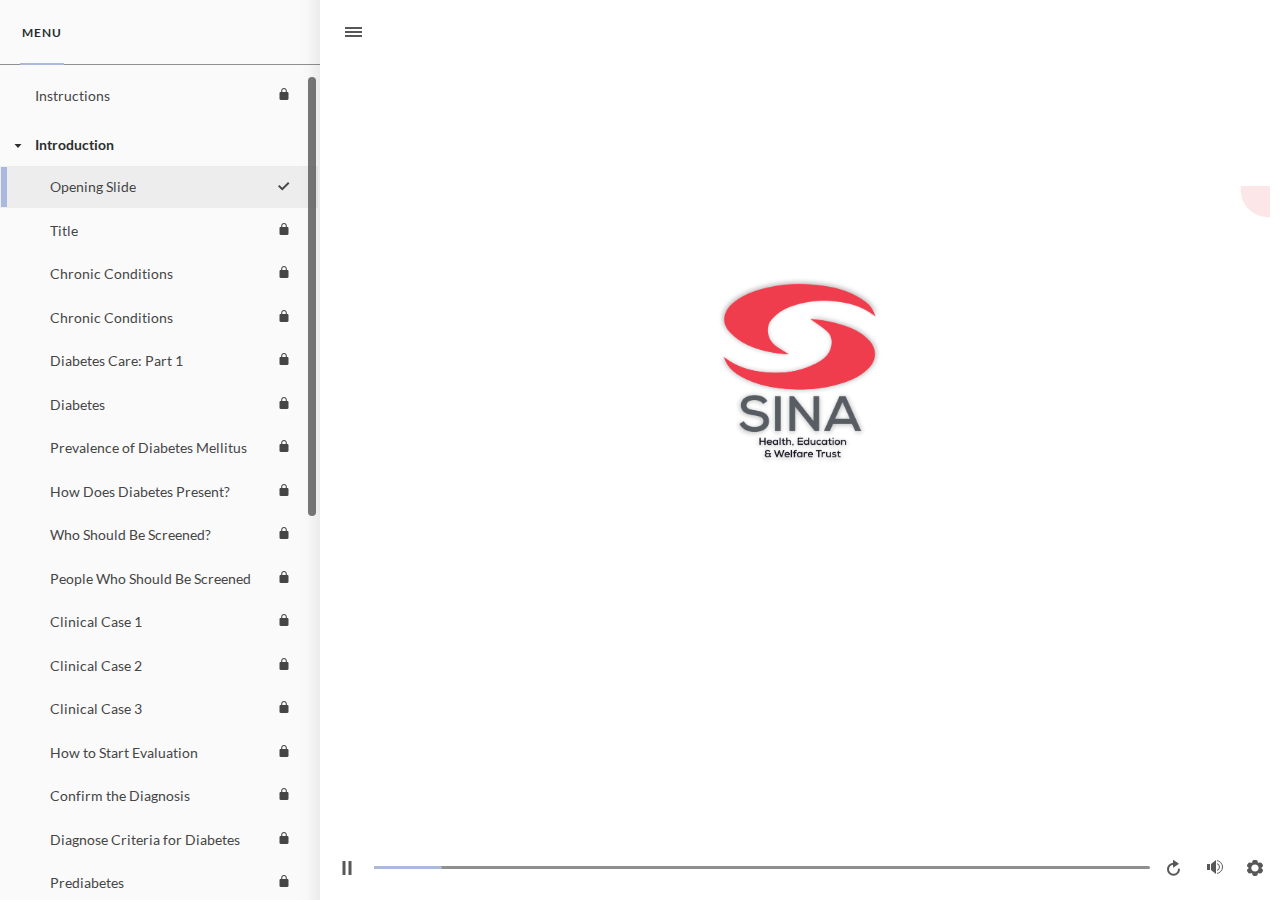
<file: index.html>
﻿<!doctype html>
<html lang="en-US">
<head>
  <meta charset="utf-8">
  <!-- Created using Storyline 360 - http://www.articulate.com  -->
  <!-- version: 3.83.31444.0 -->
  <title>CCDP1-v2</title>
  <meta http-equiv="x-ua-compatible" content="IE=edge"/>
  <meta name="viewport" content="width=device-width,initial-scale=1,user-scalable=no,shrink-to-fit=no,minimal-ui"/>
  <meta name="apple-mobile-web-app-capable" content="yes"/>
  <style>
    html, body { height: 100%; padding: 0; margin: 0 }
    #app { height: 100%; width: 100%; }
  </style>

  <script>
    window.DS = {};
    window.globals = {
      DATA_PATH_BASE: '',
      HAS_FRAME: true,
      HAS_SLIDE: true,

      lmsPresent: false,
      tinCanPresent: false,
      cmi5Present: false,
      aoSupport: false,
      scale: 'noscale',
      captureRc: false,
      browserSize: 'optimal',
      bgColor: '#FFFFFF',
      features: 'BackgroundAudioTriggers,BackgroundAudioVolumeVariable,ConnectionMessages,DropInBase,DropInVectors,LayerPresentAsDialog,MultiLineTextEntry,MultipleQuizTracking,PlayerTooltips,UpdatedThemeEditor',
      themeName: 'unified',
      preloaderColor: '#8C8C8C',
      suppressAnalytics: false,
      productChannel: 'stable',
      publishSource: 'storyline',
      aid: 'auth0|5c3ebf465839c91ac43ea7fc',
      cid: '7d8e38c6-d6c2-4f02-9b64-2616f8fa30b1',
      playerVersion: '3.83.31444.0',
      publishTimestamp: '2024-01-21T00:20:24.6809499Z',
      maxIosVideoElements: 10,
      connectionSettings: { message: 'You%20are%20offline.%20Trying%20to%20reconnect...', useDarkTheme: true, mode: 'disabled' },

      
      parseParams: function(qs) {
        if (window.globals.parsedParams != null) {
          return window.globals.parsedParams;
        }
        qs = (qs || window.location.search.substr(1)).split('+').join(' ');
        var params = {},
            tokens,
            re = /[?&]?([^=]+)=([^&]*)/g;

        while (tokens = re.exec(qs)) {
          params[decodeURIComponent(tokens[1]).trim()] =
            decodeURIComponent(tokens[2]).trim();
        }
        window.globals.parsedParams = params;
        return params;
      }

    };
  </script>
  <script>
    var isIe11 = ('ActiveXObject' in window || window.MSBlobBuilder != null)
      && window.msCrypto != null && !window.ActiveXObject;
    if (isIe11) {
      window.globals.unsupportedBrowser = true;
      document.write(atob('[base64]'));
    }
  </script>
  
  <script>window.THREE = { };</script>
  
</head>
<body style="background: #FFFFFF" class="cs-HTML theme-unified">
  <!-- 360 -->
  <script>!function(){var e,i=/iPhone/i,o=/iPod/i,n=/iPad/i,t=/\biOS-universal(?:.+)Mac\b/i,r=/\bAndroid(?:.+)Mobile\b/i,a=/Android/i,d=/(?:SD4930UR|\bSilk(?:.+)Mobile\b)/i,p=/Silk/i,l=/Windows Phone/i,u=/\bWindows(?:.+)ARM\b/i,b=/BlackBerry/i,s=/BB10/i,c=/Opera Mini/i,f=/\b(CriOS|Chrome)(?:.+)Mobile/i,h=/Mobile(?:.+)Firefox\b/i,v=function(e){return void 0!==e&&"MacIntel"===e.platform&&"number"==typeof e.maxTouchPoints&&e.maxTouchPoints>1&&"undefined"==typeof MSStream};e=function(e){var m={userAgent:"",platform:"",maxTouchPoints:0};e||"undefined"==typeof navigator?"string"==typeof e?m.userAgent=e:e&&e.userAgent&&(m={userAgent:e.userAgent,platform:e.platform,maxTouchPoints:e.maxTouchPoints||0}):m={userAgent:navigator.userAgent,platform:navigator.platform,maxTouchPoints:navigator.maxTouchPoints||0};var g=m.userAgent,y=g.split("[FBAN");void 0!==y[1]&&(g=y[0]),void 0!==(y=g.split("Twitter"))[1]&&(g=y[0]);var A=function(e){return function(i){return i.test(e)}}(g),w={apple:{phone:A(i)&&!A(l),ipod:A(o),tablet:!A(i)&&(A(n)||v(m))&&!A(l),universal:A(t),device:(A(i)||A(o)||A(n)||A(t)||v(m))&&!A(l)},amazon:{phone:A(d),tablet:!A(d)&&A(p),device:A(d)||A(p)},android:{phone:!A(l)&&A(d)||!A(l)&&A(r),tablet:!A(l)&&!A(d)&&!A(r)&&(A(p)||A(a)),device:!A(l)&&(A(d)||A(p)||A(r)||A(a))||A(/\bokhttp\b/i)},windows:{phone:A(l),tablet:A(u),device:A(l)||A(u)},other:{blackberry:A(b),blackberry10:A(s),opera:A(c),firefox:A(h),chrome:A(f),device:A(b)||A(s)||A(c)||A(h)||A(f)},any:!1,phone:!1,tablet:!1};return w.any=w.apple.device||w.android.device||w.windows.device||w.other.device,w.phone=w.apple.phone||w.android.phone||w.windows.phone,w.tablet=w.apple.tablet||w.android.tablet||w.windows.tablet,w}(),"object"==typeof exports&&"undefined"!=typeof module?module.exports=e:"function"==typeof define&&define.amd?define((function(){return e})):this.isMobile=e}();
    window.isMobile.apple.tablet = window.isMobile.apple.tablet ||
      (navigator.platform === 'MacIntel' && navigator.maxTouchPoints > 1);
    window.isMobile.apple.device = window.isMobile.apple.device || window.isMobile.apple.tablet;
    window.isMobile.tablet = window.isMobile.tablet || window.isMobile.apple.tablet;
    window.isMobile.any = window.isMobile.any || window.isMobile.apple.tablet;
  </script>

  <div id="focus-sink" tabindex="-1"></div>

  <div id="preso"></div>
  <script>
    (function() {

      var classTypes = [ 'desktop', 'mobile', 'phone', 'tablet' ];

      var addDeviceClasses = function(prefix, testObj) {
        var curr, i;
        for (i = 0; i < classTypes.length; i++) {
          curr = classTypes[i];
          if (testObj[curr]) {
            document.body.classList.add(prefix + curr);
          }
        }
      };

      var params = window.globals.parseParams(),
          isDevicePreview = params.devicepreview === '1',
          isPhoneOverride = params.deviceType === 'phone' || (isDevicePreview && params.phone == '1'),
          isTabletOverride = (params.deviceType === 'tablet' || isDevicePreview) && !isPhoneOverride,
          isMobileOverride = isPhoneOverride || isTabletOverride;

      var deviceView = {
        desktop: !window.isMobile.any && !isMobileOverride,
        mobile: window.isMobile.any || isMobileOverride,
        phone: isPhoneOverride || (window.isMobile.phone && !isTabletOverride),
        tablet: isTabletOverride || window.isMobile.tablet
      };

      window.globals.deviceView = deviceView;
      window.isMobile.desktop = !window.isMobile.any;
      window.isMobile.mobile = window.isMobile.any;

      addDeviceClasses('view-', deviceView);

    })();
  </script>
  
  <script src='story_content/user.js' type=text/javascript></script>
  <div class="slide-loader"></div>

  <script>
    var doc = document, loader = doc.body.querySelector('.slide-loader'); [ 1, 2, 3 ].forEach(function(n) { var d = doc.createElement('div'); d.style.backgroundColor = window.globals.preloaderColor; d.classList.add('mobile-loader-dot'); d.classList.add('dot' + n); loader.appendChild(d); });
  </script>

  <div class="mobile-load-title-overlay" style="display: none">
    <div class="mobile-load-title">CCDP1-v2</div>
  </div>

  <div class="mobile-chrome-warning"></div>

  
<style>
  .warn-connection-dialog {
    display: none;
    background: transparent;
    pointer-events: all;
    position: fixed;
    left: 0;
    top: 0;
    width: 100%;
    height: 100%;
    z-index: 999;
  }

  .warn-connection-content {
    pointer-events: all;
    border-radius: 4px;
    background: white;
    border: 1px solid #E7E7E7;
    color: #333333;
    box-shadow: 0 2px 4px rgba(0, 0, 0, 0.25);
    transition: all 150ms ease-out;
    position: absolute;
    white-space: nowrap;
  }

  .view-phone.is-landscape .warn-connection-content {
    left: 23px;
    bottom: 23px;
  }

  .view-tablet.is-landscape .warn-connection-content {
    left: 50%;
    top: 20px;
    transform: translateX(-50%);
  }

  .view-mobile.is-portrait .warn-connection-content {
    transform: translate(-50%, calc(-100% - 15px));
  }

  .warn-connection-content p {
    display: inline-block;
    margin: 0 8px 0 0;
    line-height: 33px;
    font-size: 11px;
  }

  .warn-connection-content svg {
    position: relative;
    vertical-align: middle;
    margin: 0 2px 2px 8px;
  }

  .view-desktop .warn-connection-content {
    left: 1.5em;
    bottom: 1.5em;
  }

  .view-desktop .warn-connection-content p {
    font-size: 1.1em;
  }

  .is-offline .warn-connection-dialog {
    display: block;
  }

  .is-offline .cs-panel * {
    pointer-events: none !important;
  }

  .is-offline .cs-panel {
    pointer-events: all !important;
  }

  .is-offline #nav-controls * {
    pointer-events: none !important;
  }

  .is-offline #nav-controls {
    pointer-events: all !important;
  }
</style>

<div class="warn-connection-dialog" role="alertdialog" aria-modal="true" tabindex="0" aria-labelledby="warn-connection-message">
  <div class="warn-connection-content">
    <svg width="17" height="15" viewBox="0 0 17 15" xmlns="http://www.w3.org/2000/svg">
      <path fill="#8F0000" stroke="white" d="M16.07,12.98 L15.88,12.23 L9.51,1.21 C8.97,0.26,7.6,0.26,7.06,1.21 L0.69,12.23 C0.15,13.16,0.81,14.36,1.91,14.36 H14.65 C15.47,14.36,16.05,13.7,16.07,12.98 Z"/>
      <path fill="white" stroke="white" d="M8.58,5.5 C8.35,5.28,8.5,5.35,8.21,5.32 C8.09,5.35,7.97,5.49,7.96,5.67 C7.97,5.79,7.98,5.92,7.98,6.04 L7.98,6.04 C7.99,6.17,8,6.31,8.01,6.43 L8.01,6.44 C8.03,6.92,8.06,7.41,8.09,7.9 L8.09,7.9 C8.12,8.39,8.14,8.88,8.17,9.37 C8.17,9.39,8.18,9.42,8.2,9.44 C8.23,9.46,8.25,9.47,8.28,9.47 C8.31,9.47,8.34,9.46,8.35,9.44 C8.37,9.43,8.38,9.4,8.39,9.35 L8.39,9.34 C8.39,9.24,8.4,9.15,8.4,9.05 L8.4,9.05 C8.41,8.96,8.41,8.86,8.42,8.75 C8.43,8.44,8.45,8.12,8.47,7.81 L8.47,7.81 C8.49,7.49,8.51,7.18,8.53,6.87 C8.55,6.46,8.56,6.05,8.59,5.64 L8.6,5.62 C8.6,5.57,8.59,5.53,8.58,5.5 L8.21,5.32 Z"/>
      <circle fill="white" stroke="white" cx="8.3" cy="11.35" r="0.3"/>
    </svg>
    <p id="warn-connection-message">You are offline. Trying to reconnect...</p>
  </div>
</div>

<script>
  (function() {
    window.DS.connection = {
      warningShown: false,
      assets: {},
      loadingAssetGroup: false,
      retryDelay: 500
    };

    var connectionSettings = window.globals.connectionSettings || {};

    // The `window.globals.features` variable must be set in `webpack.dev.config` when testing locally - it is not enough
    // to have it in the data - but it must be set there as well.
    var useConnectionMessages = window.AbortController != null &&
      window.location.protocol != 'file:' &&
      window.globals.features.indexOf('ConnectionMessages') != -1 &&
      connectionSettings.mode === 'normal';

    window.DS.connection.useConnectionMessages = useConnectionMessages;

    var assetCount = 0;
    var checkLoadedId;


    if (useConnectionMessages && connectionSettings != null) {
      var contentEl = document.querySelector('.warn-connection-content');
      var messageEl = contentEl.querySelector('p');

      if (connectionSettings.useDarkTheme) {
        contentEl.style.borderColor = '#BABBBA';
        contentEl.style.backgroundColor = '#282828';
        contentEl.style.color = '#FFFFFF';
      }

      if (connectionSettings.message != null) {
        messageEl.textContent = window.decodeURIComponent(connectionSettings.message);
      }
    }

    function checkAssetsReady() {
      for (var i in DS.connection.assets) {
        if (!DS.connection.assets[i].success) {
          return false;
        }
      }
      return true;
    }

    function stopAssetGroup() {
      if (!useConnectionMessages) { return; }

      assetCount = 0;

      DS.connection.oldAssetGroup = DS.connection.assets;
      DS.connection.assets = {};
      DS.connection.loadingAssetGroup = false;
      clearInterval(checkLoadedId);
    }

    function startAssetGroup() {
      if (!useConnectionMessages) { return; }
      var ticks = 0;
      clearInterval(checkLoadedId);
      checkLoadedId = setInterval(function() {
        var loaded = 0;
        if (assetCount === 0 && loaded === 0) {
          clearInterval(checkLoadedId);
          return;
        }

        for (var i in DS.connection.assets) {
          if (DS.connection.assets[i].success) {
            loaded++;
          }
        }

        if (assetCount === loaded && checkAssetsReady()) {
          for (var i in DS.connection.assets) {
            if (DS.connection.assets[i].action) {
              DS.connection.assets[i].action();
            }
          }
          hideWarning();
          stopAssetGroup();
        }
      }, 100)
    }

    function requiredAsset(url, action, retry, type) {
      if (!useConnectionMessages) { return; }
      if (DS.connection.assets[url]) { return; }

      DS.connection.assets[url] = {
        success: false, action: action, retry: retry, type: type
      };
      assetCount = Object.keys(DS.connection.assets).length;
      if (!DS.connection.loadingAssetGroup) {
        startAssetGroup();
      }
      DS.connection.loadingAssetGroup = true;
    }

    function assetLoaded(url) {
      if (!useConnectionMessages) { return; }
      if (DS.connection.assets[url]) {
        DS.connection.assets[url].success = true;
      }
    }

    function assetFailed(url) {
      if (!useConnectionMessages) { return; }
      if (!DS.connection.assets[url]) {
        if (/\.js$/.test(url) && url.indexOf('transcripts') === -1) {
          setTimeout(function() {
            if (DS.connection.lastSlideLoaded != null) {
              DS.connection.lastSlideLoaded();
            }
          }, DS.connection.retryDelay);
        }
        return;
      }
      if (!DS.connection.warningShown) { showWarning(); }
      if (DS.connection.assets[url].retry) {
        setTimeout(function() {
          if (!DS.connection.assets[url].success) {
            DS.connection.assets[url].retry()
          }
        }, DS.connection.retryDelay);
      }
    }

    function hideWarning() {
      document.body.classList.remove('is-offline');
      DS.connection.warningShown = false;
      enableKeys();
    }
    DS.connection.hideWarning = hideWarning

    function showWarning(btn) {
      document.body.classList.add('is-offline')
      DS.connection.warningShown = true;
      updateWarningPosition();
      disableKeys();
    }

    function updateWarningPosition() {
      if (!DS.connection.warningShown) {
        return;
      }

      var isPortrait = document.body.classList.contains('is-portrait');
      var isMobile = document.body.classList.contains('view-mobile');
      var warningEl = document.querySelector('.warn-connection-content');

      if (isPortrait && isMobile) {
        var slide = document.querySelector('.primary-slide');
        var slideRect = slide != null
          ? slide.getBoundingClientRect()
          : { top: window.innerHeight, left: 0, width: window.innerWidth };

        warningEl.style.top = `${slideRect.top}px`
        warningEl.style.left = `${slideRect.left + slideRect.width / 2}px`
      } else {
        warningEl.style.top = null;
        warningEl.style.left = null;
      }

      window.requestAnimationFrame(updateWarningPosition);
    }

    function onDisableKeyDown(e) {
      e.preventDefault();
      e.stopImmediatePropagation();
    }

    function onDisableKeyUp(e) {
      e.preventDefault();
      e.stopImmediatePropagation();
    }

    var accStyle = document.createElement('style');
    var warnDialogEl = document.querySelector('.warn-connection-dialog');

    function disableKeys() {
      if (DS.views && DS.views.nsStack && DS.views.nsStack.length === 1) {
        DS.views.nsStack[0].tabReachable = false
        DS.views.nsStack[0].updateTabIndex(true, true);
      }

      accStyle.innerHTML = '.acc-shadow-dom { display: none; }';
      document.body.appendChild(accStyle);

      warnDialogEl.parentNode.append(warnDialogEl);
      warnDialogEl.focus();
    }

    function enableKeys() {
      accStyle.remove();
      if (DS.views && DS.views.nsStack && DS.views.nsStack.length === 1 && DS.views.nsStack[0].name === '_frame') {
        DS.views.nsStack[0].tabReachable = true;
        DS.views.nsStack[0].updateTabIndex();
      }
    }

    // these will all be noops if the feature flag isn't set in
    // the data and `window.globals.features`
    DS.connection.requiredAsset = requiredAsset;
    DS.connection.assetLoaded = assetLoaded;
    DS.connection.assetFailed = assetFailed;
    DS.connection.stopAssetGroup = stopAssetGroup;
    DS.connection.startAssetGroup = startAssetGroup;
  })();
</script>


  <script>
    
    if (window.autoSpider && window.vInterfaceObject) {
      document.querySelector('.mobile-load-title-overlay').style.display = 'none';
    }
  </script>

  

  <link rel="stylesheet" href="html5/data/css/output.min.css" data-noprefix/>
</body>
<script src="html5/lib/scripts/bootstrapper.min.js"></script>
</html>
</file>
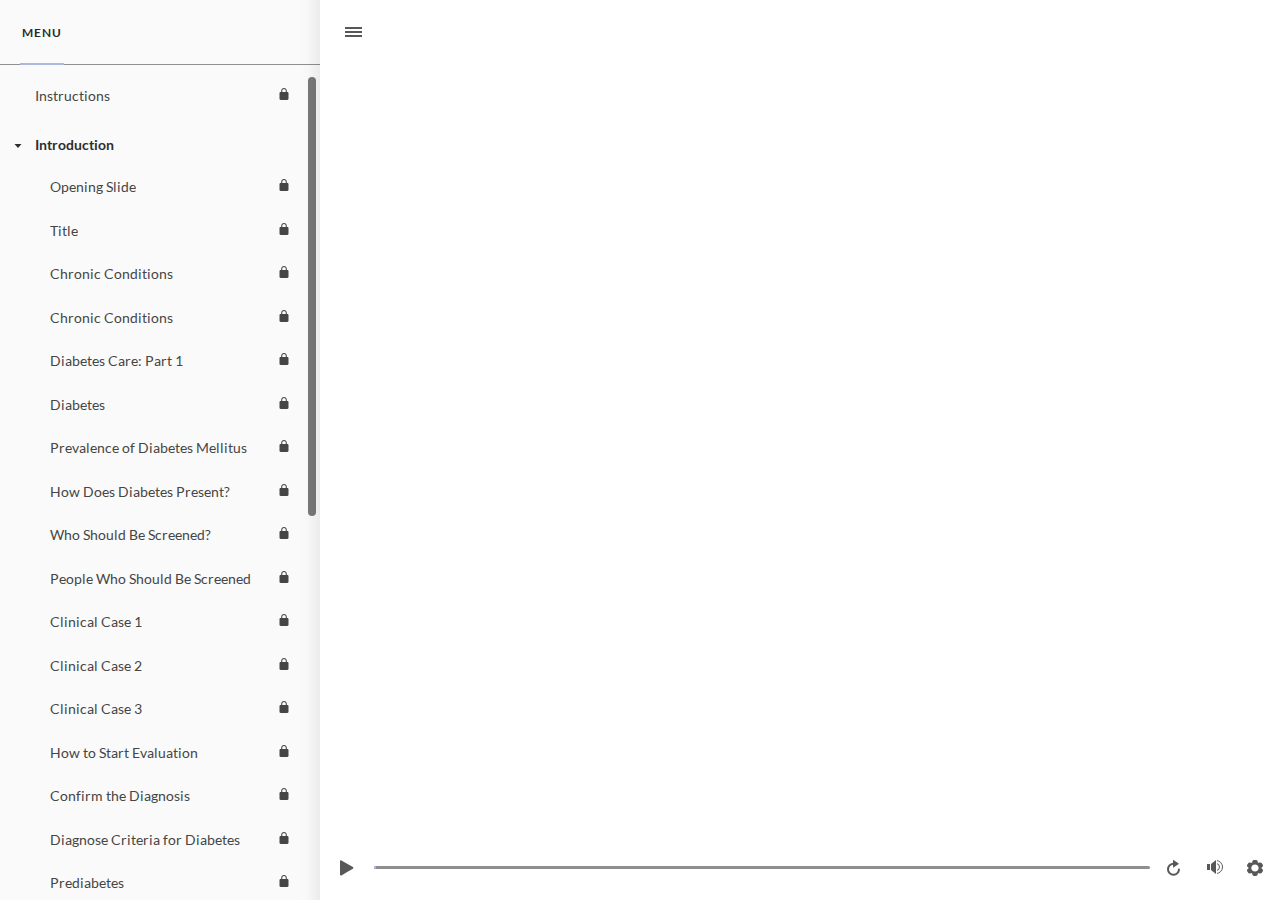
<file: index.html.html>
﻿<!doctype html>
<html lang="en-US">
<head>
  <meta charset="utf-8">
  <!-- Created using Storyline 360 - http://www.articulate.com  -->
  <!-- version: 3.81.31200.0 -->
  <title>CCDP1-v1</title>
  <meta http-equiv="x-ua-compatible" content="IE=edge"/>
  <meta name="viewport" content="width=device-width,initial-scale=1,user-scalable=no,shrink-to-fit=no,minimal-ui"/>
  <meta name="apple-mobile-web-app-capable" content="yes"/>
  <style>
    html, body { height: 100%; padding: 0; margin: 0 }
    #app { height: 100%; width: 100%; }
  </style>

  <script>
    window.DS = {};
    window.globals = {
      DATA_PATH_BASE: '',
      HAS_FRAME: true,
      HAS_SLIDE: true,

      lmsPresent: false,
      tinCanPresent: false,
      cmi5Present: false,
      aoSupport: false,
      scale: 'noscale',
      captureRc: false,
      browserSize: 'optimal',
      bgColor: '#FFFFFF',
      features: 'BackgroundAudioTriggers,ConnectionMessages,DropIn1,DropIn2,DropIn3,DropIn4,DropIn5,LayerPresentAsDialog,MultiLineTextEntry,MultipleQuizTracking,UpdatedThemeEditor',
      themeName: 'unified',
      preloaderColor: '#8C8C8C',
      suppressAnalytics: false,
      productChannel: 'stable',
      publishSource: 'storyline',
      aid: 'auth0|5c3ebf465839c91ac43ea7fc',
      cid: '7d8e38c6-d6c2-4f02-9b64-2616f8fa30b1',
      playerVersion: '3.81.31200.0',
      publishTimestamp: '2023-11-28T22:20:08.1638362Z',
      maxIosVideoElements: 10,
      connectionSettings: { message: 'You%20are%20offline.%20Trying%20to%20reconnect...', useDarkTheme: true, mode: 'disabled' },

      
      parseParams: function(qs) {
        if (window.globals.parsedParams != null) {
          return window.globals.parsedParams;
        }
        qs = (qs || window.location.search.substr(1)).split('+').join(' ');
        var params = {},
            tokens,
            re = /[?&]?([^=]+)=([^&]*)/g;

        while (tokens = re.exec(qs)) {
          params[decodeURIComponent(tokens[1]).trim()] =
            decodeURIComponent(tokens[2]).trim();
        }
        window.globals.parsedParams = params;
        return params;
      }

    };
  </script>
  <script>
    var isIe11 = ('ActiveXObject' in window || window.MSBlobBuilder != null)
      && window.msCrypto != null && !window.ActiveXObject;
    if (isIe11) {
      window.globals.unsupportedBrowser = true;
      document.write(atob('[base64]'));
    }
  </script>
  
  <script>window.THREE = { };</script>
  
</head>
<body style="background: #FFFFFF" class="cs-HTML theme-unified">
  <!-- 360 -->
  <script>!function(){var e,i=/iPhone/i,o=/iPod/i,n=/iPad/i,t=/\biOS-universal(?:.+)Mac\b/i,r=/\bAndroid(?:.+)Mobile\b/i,a=/Android/i,d=/(?:SD4930UR|\bSilk(?:.+)Mobile\b)/i,p=/Silk/i,l=/Windows Phone/i,u=/\bWindows(?:.+)ARM\b/i,b=/BlackBerry/i,s=/BB10/i,c=/Opera Mini/i,f=/\b(CriOS|Chrome)(?:.+)Mobile/i,h=/Mobile(?:.+)Firefox\b/i,v=function(e){return void 0!==e&&"MacIntel"===e.platform&&"number"==typeof e.maxTouchPoints&&e.maxTouchPoints>1&&"undefined"==typeof MSStream};e=function(e){var m={userAgent:"",platform:"",maxTouchPoints:0};e||"undefined"==typeof navigator?"string"==typeof e?m.userAgent=e:e&&e.userAgent&&(m={userAgent:e.userAgent,platform:e.platform,maxTouchPoints:e.maxTouchPoints||0}):m={userAgent:navigator.userAgent,platform:navigator.platform,maxTouchPoints:navigator.maxTouchPoints||0};var g=m.userAgent,y=g.split("[FBAN");void 0!==y[1]&&(g=y[0]),void 0!==(y=g.split("Twitter"))[1]&&(g=y[0]);var A=function(e){return function(i){return i.test(e)}}(g),w={apple:{phone:A(i)&&!A(l),ipod:A(o),tablet:!A(i)&&(A(n)||v(m))&&!A(l),universal:A(t),device:(A(i)||A(o)||A(n)||A(t)||v(m))&&!A(l)},amazon:{phone:A(d),tablet:!A(d)&&A(p),device:A(d)||A(p)},android:{phone:!A(l)&&A(d)||!A(l)&&A(r),tablet:!A(l)&&!A(d)&&!A(r)&&(A(p)||A(a)),device:!A(l)&&(A(d)||A(p)||A(r)||A(a))||A(/\bokhttp\b/i)},windows:{phone:A(l),tablet:A(u),device:A(l)||A(u)},other:{blackberry:A(b),blackberry10:A(s),opera:A(c),firefox:A(h),chrome:A(f),device:A(b)||A(s)||A(c)||A(h)||A(f)},any:!1,phone:!1,tablet:!1};return w.any=w.apple.device||w.android.device||w.windows.device||w.other.device,w.phone=w.apple.phone||w.android.phone||w.windows.phone,w.tablet=w.apple.tablet||w.android.tablet||w.windows.tablet,w}(),"object"==typeof exports&&"undefined"!=typeof module?module.exports=e:"function"==typeof define&&define.amd?define((function(){return e})):this.isMobile=e}();
    window.isMobile.apple.tablet = window.isMobile.apple.tablet ||
      (navigator.platform === 'MacIntel' && navigator.maxTouchPoints > 1);
    window.isMobile.apple.device = window.isMobile.apple.device || window.isMobile.apple.tablet;
    window.isMobile.tablet = window.isMobile.tablet || window.isMobile.apple.tablet;
    window.isMobile.any = window.isMobile.any || window.isMobile.apple.tablet;
  </script>

  <div id="focus-sink" tabindex="-1"></div>

  <div id="preso"></div>
  <script>
    (function() {

      var classTypes = [ 'desktop', 'mobile', 'phone', 'tablet' ];

      var addDeviceClasses = function(prefix, testObj) {
        var curr, i;
        for (i = 0; i < classTypes.length; i++) {
          curr = classTypes[i];
          if (testObj[curr]) {
            document.body.classList.add(prefix + curr);
          }
        }
      };

      var params = window.globals.parseParams(),
          isDevicePreview = params.devicepreview === '1',
          isPhoneOverride = params.deviceType === 'phone' || (isDevicePreview && params.phone == '1'),
          isTabletOverride = (params.deviceType === 'tablet' || isDevicePreview) && !isPhoneOverride,
          isMobileOverride = isPhoneOverride || isTabletOverride;

      var deviceView = {
        desktop: !window.isMobile.any && !isMobileOverride,
        mobile: window.isMobile.any || isMobileOverride,
        phone: isPhoneOverride || (window.isMobile.phone && !isTabletOverride),
        tablet: isTabletOverride || window.isMobile.tablet
      };

      window.globals.deviceView = deviceView;
      window.isMobile.desktop = !window.isMobile.any;
      window.isMobile.mobile = window.isMobile.any;

      addDeviceClasses('view-', deviceView);

    })();
  </script>
  
  <script src='story_content/user.js' type=text/javascript></script>
  <div class="slide-loader"></div>

  <script>
    var doc = document, loader = doc.body.querySelector('.slide-loader'); [ 1, 2, 3 ].forEach(function(n) { var d = doc.createElement('div'); d.style.backgroundColor = window.globals.preloaderColor; d.classList.add('mobile-loader-dot'); d.classList.add('dot' + n); loader.appendChild(d); });
  </script>

  <div class="mobile-load-title-overlay" style="display: none">
    <div class="mobile-load-title">CCDP1-v1</div>
  </div>

  <div class="mobile-chrome-warning"></div>

  
<style>
  .warn-connection-dialog {
    display: none;
    background: transparent;
    pointer-events: all;
    position: fixed;
    left: 0;
    top: 0;
    width: 100%;
    height: 100%;
    z-index: 999;
  }

  .warn-connection-content {
    pointer-events: all;
    border-radius: 4px;
    background: white;
    border: 1px solid #E7E7E7;
    color: #333333;
    box-shadow: 0 2px 4px rgba(0, 0, 0, 0.25);
    transition: all 150ms ease-out;
    position: absolute;
    white-space: nowrap;
  }

  .view-phone.is-landscape .warn-connection-content {
    left: 23px;
    bottom: 23px;
  }

  .view-tablet.is-landscape .warn-connection-content {
    left: 50%;
    top: 20px;
    transform: translateX(-50%);
  }

  .is-portrait .warn-connection-content {
    transform: translate(-50%, calc(-100% - 15px));
  }

  .warn-connection-content p {
    display: inline-block;
    margin: 0 8px 0 0;
    line-height: 33px;
    font-size: 11px;
  }

  .warn-connection-content svg {
    position: relative;
    vertical-align: middle;
    margin: 0 2px 2px 8px;
  }

  .view-desktop .warn-connection-content {
    left: 1.5em;
    bottom: 1.5em;
  }

  .view-desktop .warn-connection-content p {
    font-size: 1.1em;
  }

  .is-offline .warn-connection-dialog {
    display: block;
  }

  .is-offline .cs-panel * {
    pointer-events: none !important;
  }

  .is-offline .cs-panel {
    pointer-events: all !important;
  }

  .is-offline #nav-controls * {
    pointer-events: none !important;
  }

  .is-offline #nav-controls {
    pointer-events: all !important;
  }
</style>

<div class="warn-connection-dialog" role="alertdialog" aria-modal="true" tabindex="0" aria-labelledby="warn-connection-message">
  <div class="warn-connection-content">
    <svg width="17" height="15" viewBox="0 0 17 15" xmlns="http://www.w3.org/2000/svg">
      <path fill="#8F0000" stroke="white" d="M16.07,12.98 L15.88,12.23 L9.51,1.21 C8.97,0.26,7.6,0.26,7.06,1.21 L0.69,12.23 C0.15,13.16,0.81,14.36,1.91,14.36 H14.65 C15.47,14.36,16.05,13.7,16.07,12.98 Z"/>
      <path fill="white" stroke="white" d="M8.58,5.5 C8.35,5.28,8.5,5.35,8.21,5.32 C8.09,5.35,7.97,5.49,7.96,5.67 C7.97,5.79,7.98,5.92,7.98,6.04 L7.98,6.04 C7.99,6.17,8,6.31,8.01,6.43 L8.01,6.44 C8.03,6.92,8.06,7.41,8.09,7.9 L8.09,7.9 C8.12,8.39,8.14,8.88,8.17,9.37 C8.17,9.39,8.18,9.42,8.2,9.44 C8.23,9.46,8.25,9.47,8.28,9.47 C8.31,9.47,8.34,9.46,8.35,9.44 C8.37,9.43,8.38,9.4,8.39,9.35 L8.39,9.34 C8.39,9.24,8.4,9.15,8.4,9.05 L8.4,9.05 C8.41,8.96,8.41,8.86,8.42,8.75 C8.43,8.44,8.45,8.12,8.47,7.81 L8.47,7.81 C8.49,7.49,8.51,7.18,8.53,6.87 C8.55,6.46,8.56,6.05,8.59,5.64 L8.6,5.62 C8.6,5.57,8.59,5.53,8.58,5.5 L8.21,5.32 Z"/>
      <circle fill="white" stroke="white" cx="8.3" cy="11.35" r="0.3"/>
    </svg>
    <p id="warn-connection-message">You are offline. Trying to reconnect...</p>
  </div>
</div>

<script>
  (function() {
    window.DS.connection = {
      warningShown: false,
      assets: {},
      loadingAssetGroup: false,
      retryDelay: 500
    };

    var connectionSettings = window.globals.connectionSettings || {};

    // The `window.globals.features` variable must be set in `webpack.dev.config` when testing locally - it is not enough
    // to have it in the data - but it must be set there as well.
    var useConnectionMessages = window.AbortController != null &&
      window.location.protocol != 'file:' &&
      window.globals.features.indexOf('ConnectionMessages') != -1 &&
      connectionSettings.mode === 'normal';

    window.DS.connection.useConnectionMessages = useConnectionMessages;

    var assetCount = 0;
    var checkLoadedId;


    if (useConnectionMessages && connectionSettings != null) {
      var contentEl = document.querySelector('.warn-connection-content');
      var messageEl = contentEl.querySelector('p');

      if (connectionSettings.useDarkTheme) {
        contentEl.style.borderColor = '#BABBBA';
        contentEl.style.backgroundColor = '#282828';
        contentEl.style.color = '#FFFFFF';
      }

      if (connectionSettings.message != null) {
        messageEl.textContent = window.decodeURIComponent(connectionSettings.message);
      }
    }

    function checkAssetsReady() {
      for (var i in DS.connection.assets) {
        if (!DS.connection.assets[i].success) {
          return false;
        }
      }
      return true;
    }

    function stopAssetGroup() {
      if (!useConnectionMessages) { return; }

      assetCount = 0;

      DS.connection.oldAssetGroup = DS.connection.assets;
      DS.connection.assets = {};
      DS.connection.loadingAssetGroup = false;
      clearInterval(checkLoadedId);
    }

    function startAssetGroup() {
      if (!useConnectionMessages) { return; }
      var ticks = 0;
      clearInterval(checkLoadedId);
      checkLoadedId = setInterval(function() {
        var loaded = 0;
        if (assetCount === 0 && loaded === 0) {
          clearInterval(checkLoadedId);
          return;
        }

        for (var i in DS.connection.assets) {
          if (DS.connection.assets[i].success) {
            loaded++;
          }
        }

        if (assetCount === loaded && checkAssetsReady()) {
          for (var i in DS.connection.assets) {
            if (DS.connection.assets[i].action) {
              DS.connection.assets[i].action();
            }
          }
          hideWarning();
          stopAssetGroup();
        }
      }, 100)
    }

    function requiredAsset(url, action, retry, type) {
      if (!useConnectionMessages) { return; }
      if (DS.connection.assets[url]) { return; }

      DS.connection.assets[url] = {
        success: false, action: action, retry: retry, type: type
      };
      assetCount = Object.keys(DS.connection.assets).length;
      if (!DS.connection.loadingAssetGroup) {
        startAssetGroup();
      }
      DS.connection.loadingAssetGroup = true;
    }

    function assetLoaded(url) {
      if (!useConnectionMessages) { return; }
      if (DS.connection.assets[url]) {
        DS.connection.assets[url].success = true;
      }
    }

    function assetFailed(url) {
      if (!useConnectionMessages) { return; }
      if (!DS.connection.assets[url]) {
        if (/\.js$/.test(url) && url.indexOf('transcripts') === -1) {
          setTimeout(function() {
            if (DS.connection.lastSlideLoaded != null) {
              DS.connection.lastSlideLoaded();
            }
          }, DS.connection.retryDelay);
        }
        return;
      }
      if (!DS.connection.warningShown) { showWarning(); }
      if (DS.connection.assets[url].retry) {
        setTimeout(function() {
          if (!DS.connection.assets[url].success) {
            DS.connection.assets[url].retry()
          }
        }, DS.connection.retryDelay);
      }
    }

    function hideWarning() {
      document.body.classList.remove('is-offline');
      DS.connection.warningShown = false;
      enableKeys();
    }
    DS.connection.hideWarning = hideWarning

    function showWarning(btn) {
      document.body.classList.add('is-offline')
      DS.connection.warningShown = true;
      updateWarningPosition();
      disableKeys();
    }

    function updateWarningPosition() {
      if (!DS.connection.warningShown) {
        return;
      }

      var isPortrait = document.body.classList.contains('is-portrait');
      var warningEl = document.querySelector('.warn-connection-content');

      if (isPortrait) {
        var slide = document.querySelector('.primary-slide');
        var slideRect = slide.getBoundingClientRect();

        warningEl.style.top = `${slideRect.top}px`
        warningEl.style.left = `${slideRect.left + slideRect.width / 2}px`
      } else {
        warningEl.style.top = null;
        warningEl.style.left = null;
      }

      window.requestAnimationFrame(updateWarningPosition);
    }

    function onDisableKeyDown(e) {
      e.preventDefault();
      e.stopImmediatePropagation();
    }

    function onDisableKeyUp(e) {
      e.preventDefault();
      e.stopImmediatePropagation();
    }

    var accStyle = document.createElement('style');
    var warnDialogEl = document.querySelector('.warn-connection-dialog');

    function disableKeys() {
      if (DS.views.nsStack.length === 1) {
        DS.views.nsStack[0].tabReachable = false
        DS.views.nsStack[0].updateTabIndex(true, true);
      }

      accStyle.innerHTML = '.acc-shadow-dom { display: none; }';
      document.body.appendChild(accStyle);

      warnDialogEl.parentNode.append(warnDialogEl);
      warnDialogEl.focus();
    }

    function enableKeys() {
      document.body.removeChild(accStyle);
      if (DS.views.nsStack.length === 1 && DS.views.nsStack[0].name === '_frame') {
        DS.views.nsStack[0].tabReachable = true;
        DS.views.nsStack[0].updateTabIndex();
      }
    }

    // these will all be noops if the feature flag isn't set in
    // the data and `window.globals.features`
    DS.connection.requiredAsset = requiredAsset;
    DS.connection.assetLoaded = assetLoaded;
    DS.connection.assetFailed = assetFailed;
    DS.connection.stopAssetGroup = stopAssetGroup;
    DS.connection.startAssetGroup = startAssetGroup;
  })();
</script>


  <script>
    
    if (window.autoSpider && window.vInterfaceObject) {
      document.querySelector('.mobile-load-title-overlay').style.display = 'none';
    }
  </script>

  

  <link rel="stylesheet" href="html5/data/css/output.min.css" data-noprefix/>
</body>
<script src="html5/lib/scripts/bootstrapper.min.js"></script>
</html>
</file>
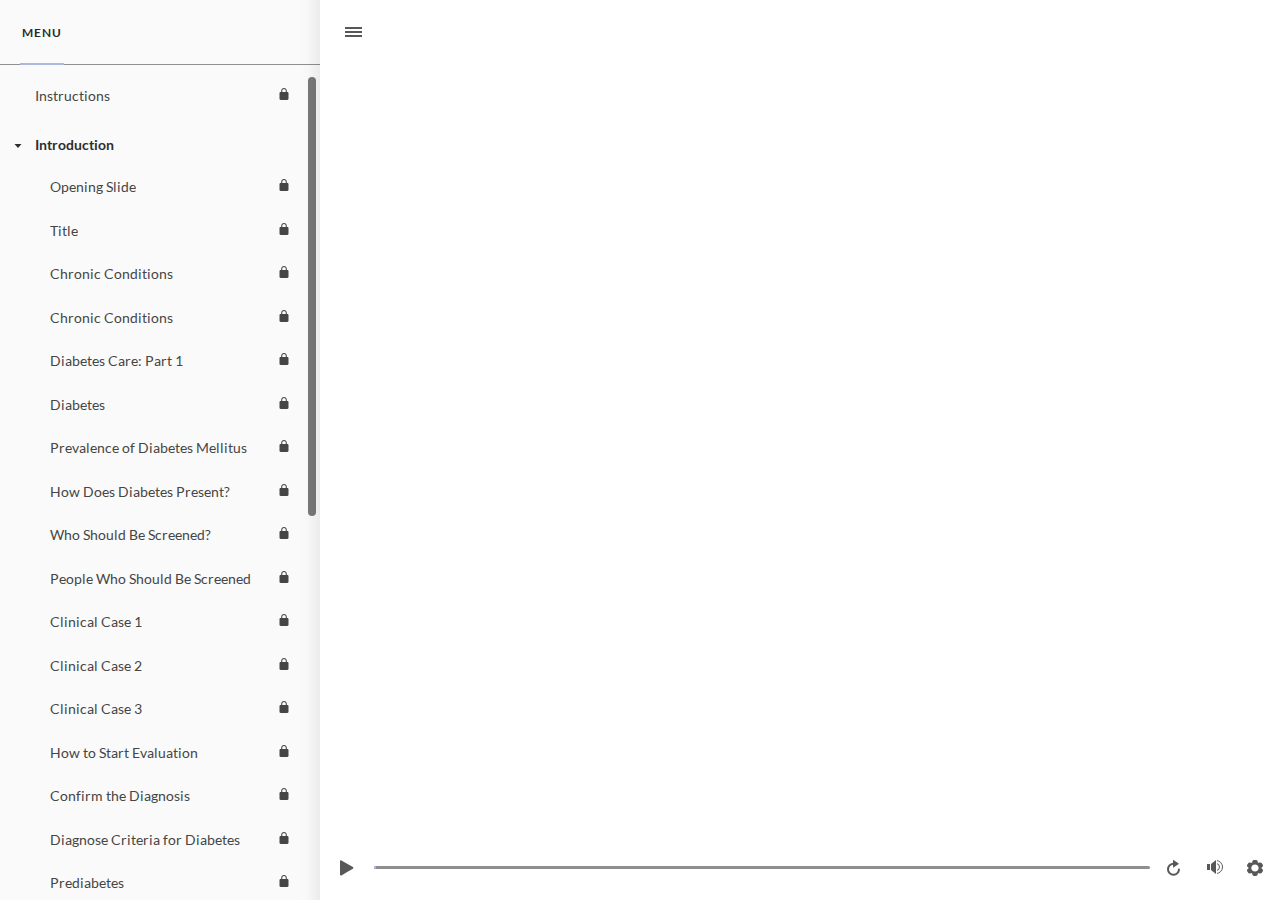
<file: index_lms.html>
<!doctype html>
<html lang="en-US">
<head>
  <meta charset="utf-8">
  <!-- Created using Storyline 360 - http://www.articulate.com  -->
  <!-- version: 3.83.31444.0 -->
  <title>CCDP1-v2</title>
  <meta http-equiv="x-ua-compatible" content="IE=edge"/>
  <meta name="viewport" content="width=device-width,initial-scale=1,user-scalable=no,shrink-to-fit=no,minimal-ui"/>
  <meta name="apple-mobile-web-app-capable" content="yes"/>
  <style>
    html, body { height: 100%; padding: 0; margin: 0 }
    #app { height: 100%; width: 100%; }
  </style>

  <script>
    window.DS = {};
    window.globals = {
      DATA_PATH_BASE: '',
      HAS_FRAME: true,
      HAS_SLIDE: true,

      lmsPresent: true,
      tinCanPresent: false,
      cmi5Present: false,
      aoSupport: false,
      scale: 'noscale',
      captureRc: false,
      browserSize: 'optimal',
      bgColor: '#FFFFFF',
      features: 'BackgroundAudioTriggers,BackgroundAudioVolumeVariable,ConnectionMessages,DropInBase,DropInVectors,LayerPresentAsDialog,MultiLineTextEntry,MultipleQuizTracking,PlayerTooltips,UpdatedThemeEditor',
      themeName: 'unified',
      preloaderColor: '#8C8C8C',
      suppressAnalytics: false,
      productChannel: 'stable',
      publishSource: 'storyline',
      aid: 'auth0|5c3ebf465839c91ac43ea7fc',
      cid: '7d8e38c6-d6c2-4f02-9b64-2616f8fa30b1',
      playerVersion: '3.83.31444.0',
      publishTimestamp: '2024-01-21T00:20:24.7434675Z',
      maxIosVideoElements: 10,
      connectionSettings: { message: 'You%20are%20offline.%20Trying%20to%20reconnect...', useDarkTheme: true, mode: 'disabled' },

      
      parseParams: function(qs) {
        if (window.globals.parsedParams != null) {
          return window.globals.parsedParams;
        }
        qs = (qs || window.location.search.substr(1)).split('+').join(' ');
        var params = {},
            tokens,
            re = /[?&]?([^=]+)=([^&]*)/g;

        while (tokens = re.exec(qs)) {
          params[decodeURIComponent(tokens[1]).trim()] =
            decodeURIComponent(tokens[2]).trim();
        }
        window.globals.parsedParams = params;
        return params;
      }

    };
  </script>
  <script>
    var isIe11 = ('ActiveXObject' in window || window.MSBlobBuilder != null)
      && window.msCrypto != null && !window.ActiveXObject;
    if (isIe11) {
      window.globals.unsupportedBrowser = true;
      document.write(atob('[base64]'));
    }
  </script>
  <script src="lms/scormdriver.js" charset="utf-8"></script>
  <script>window.THREE = { };</script>
  
</head>
<body style="background: #FFFFFF" class="cs-HTML theme-unified">
  <!-- 360 -->
  <script>!function(){var e,i=/iPhone/i,o=/iPod/i,n=/iPad/i,t=/\biOS-universal(?:.+)Mac\b/i,r=/\bAndroid(?:.+)Mobile\b/i,a=/Android/i,d=/(?:SD4930UR|\bSilk(?:.+)Mobile\b)/i,p=/Silk/i,l=/Windows Phone/i,u=/\bWindows(?:.+)ARM\b/i,b=/BlackBerry/i,s=/BB10/i,c=/Opera Mini/i,f=/\b(CriOS|Chrome)(?:.+)Mobile/i,h=/Mobile(?:.+)Firefox\b/i,v=function(e){return void 0!==e&&"MacIntel"===e.platform&&"number"==typeof e.maxTouchPoints&&e.maxTouchPoints>1&&"undefined"==typeof MSStream};e=function(e){var m={userAgent:"",platform:"",maxTouchPoints:0};e||"undefined"==typeof navigator?"string"==typeof e?m.userAgent=e:e&&e.userAgent&&(m={userAgent:e.userAgent,platform:e.platform,maxTouchPoints:e.maxTouchPoints||0}):m={userAgent:navigator.userAgent,platform:navigator.platform,maxTouchPoints:navigator.maxTouchPoints||0};var g=m.userAgent,y=g.split("[FBAN");void 0!==y[1]&&(g=y[0]),void 0!==(y=g.split("Twitter"))[1]&&(g=y[0]);var A=function(e){return function(i){return i.test(e)}}(g),w={apple:{phone:A(i)&&!A(l),ipod:A(o),tablet:!A(i)&&(A(n)||v(m))&&!A(l),universal:A(t),device:(A(i)||A(o)||A(n)||A(t)||v(m))&&!A(l)},amazon:{phone:A(d),tablet:!A(d)&&A(p),device:A(d)||A(p)},android:{phone:!A(l)&&A(d)||!A(l)&&A(r),tablet:!A(l)&&!A(d)&&!A(r)&&(A(p)||A(a)),device:!A(l)&&(A(d)||A(p)||A(r)||A(a))||A(/\bokhttp\b/i)},windows:{phone:A(l),tablet:A(u),device:A(l)||A(u)},other:{blackberry:A(b),blackberry10:A(s),opera:A(c),firefox:A(h),chrome:A(f),device:A(b)||A(s)||A(c)||A(h)||A(f)},any:!1,phone:!1,tablet:!1};return w.any=w.apple.device||w.android.device||w.windows.device||w.other.device,w.phone=w.apple.phone||w.android.phone||w.windows.phone,w.tablet=w.apple.tablet||w.android.tablet||w.windows.tablet,w}(),"object"==typeof exports&&"undefined"!=typeof module?module.exports=e:"function"==typeof define&&define.amd?define((function(){return e})):this.isMobile=e}();
    window.isMobile.apple.tablet = window.isMobile.apple.tablet ||
      (navigator.platform === 'MacIntel' && navigator.maxTouchPoints > 1);
    window.isMobile.apple.device = window.isMobile.apple.device || window.isMobile.apple.tablet;
    window.isMobile.tablet = window.isMobile.tablet || window.isMobile.apple.tablet;
    window.isMobile.any = window.isMobile.any || window.isMobile.apple.tablet;
  </script>

  <div id="focus-sink" tabindex="-1"></div>

  <div id="preso"></div>
  <script>
    (function() {

      var classTypes = [ 'desktop', 'mobile', 'phone', 'tablet' ];

      var addDeviceClasses = function(prefix, testObj) {
        var curr, i;
        for (i = 0; i < classTypes.length; i++) {
          curr = classTypes[i];
          if (testObj[curr]) {
            document.body.classList.add(prefix + curr);
          }
        }
      };

      var params = window.globals.parseParams(),
          isDevicePreview = params.devicepreview === '1',
          isPhoneOverride = params.deviceType === 'phone' || (isDevicePreview && params.phone == '1'),
          isTabletOverride = (params.deviceType === 'tablet' || isDevicePreview) && !isPhoneOverride,
          isMobileOverride = isPhoneOverride || isTabletOverride;

      var deviceView = {
        desktop: !window.isMobile.any && !isMobileOverride,
        mobile: window.isMobile.any || isMobileOverride,
        phone: isPhoneOverride || (window.isMobile.phone && !isTabletOverride),
        tablet: isTabletOverride || window.isMobile.tablet
      };

      window.globals.deviceView = deviceView;
      window.isMobile.desktop = !window.isMobile.any;
      window.isMobile.mobile = window.isMobile.any;

      addDeviceClasses('view-', deviceView);

    })();
  </script>
  
  <script src='story_content/user.js' type=text/javascript></script>
  <div class="slide-loader"></div>

  <script>
    var doc = document, loader = doc.body.querySelector('.slide-loader'); [ 1, 2, 3 ].forEach(function(n) { var d = doc.createElement('div'); d.style.backgroundColor = window.globals.preloaderColor; d.classList.add('mobile-loader-dot'); d.classList.add('dot' + n); loader.appendChild(d); });
  </script>

  <div class="mobile-load-title-overlay" style="display: none">
    <div class="mobile-load-title">CCDP1-v2</div>
  </div>

  <div class="mobile-chrome-warning"></div>

  
<style>
  .warn-connection-dialog {
    display: none;
    background: transparent;
    pointer-events: all;
    position: fixed;
    left: 0;
    top: 0;
    width: 100%;
    height: 100%;
    z-index: 999;
  }

  .warn-connection-content {
    pointer-events: all;
    border-radius: 4px;
    background: white;
    border: 1px solid #E7E7E7;
    color: #333333;
    box-shadow: 0 2px 4px rgba(0, 0, 0, 0.25);
    transition: all 150ms ease-out;
    position: absolute;
    white-space: nowrap;
  }

  .view-phone.is-landscape .warn-connection-content {
    left: 23px;
    bottom: 23px;
  }

  .view-tablet.is-landscape .warn-connection-content {
    left: 50%;
    top: 20px;
    transform: translateX(-50%);
  }

  .view-mobile.is-portrait .warn-connection-content {
    transform: translate(-50%, calc(-100% - 15px));
  }

  .warn-connection-content p {
    display: inline-block;
    margin: 0 8px 0 0;
    line-height: 33px;
    font-size: 11px;
  }

  .warn-connection-content svg {
    position: relative;
    vertical-align: middle;
    margin: 0 2px 2px 8px;
  }

  .view-desktop .warn-connection-content {
    left: 1.5em;
    bottom: 1.5em;
  }

  .view-desktop .warn-connection-content p {
    font-size: 1.1em;
  }

  .is-offline .warn-connection-dialog {
    display: block;
  }

  .is-offline .cs-panel * {
    pointer-events: none !important;
  }

  .is-offline .cs-panel {
    pointer-events: all !important;
  }

  .is-offline #nav-controls * {
    pointer-events: none !important;
  }

  .is-offline #nav-controls {
    pointer-events: all !important;
  }
</style>

<div class="warn-connection-dialog" role="alertdialog" aria-modal="true" tabindex="0" aria-labelledby="warn-connection-message">
  <div class="warn-connection-content">
    <svg width="17" height="15" viewBox="0 0 17 15" xmlns="http://www.w3.org/2000/svg">
      <path fill="#8F0000" stroke="white" d="M16.07,12.98 L15.88,12.23 L9.51,1.21 C8.97,0.26,7.6,0.26,7.06,1.21 L0.69,12.23 C0.15,13.16,0.81,14.36,1.91,14.36 H14.65 C15.47,14.36,16.05,13.7,16.07,12.98 Z"/>
      <path fill="white" stroke="white" d="M8.58,5.5 C8.35,5.28,8.5,5.35,8.21,5.32 C8.09,5.35,7.97,5.49,7.96,5.67 C7.97,5.79,7.98,5.92,7.98,6.04 L7.98,6.04 C7.99,6.17,8,6.31,8.01,6.43 L8.01,6.44 C8.03,6.92,8.06,7.41,8.09,7.9 L8.09,7.9 C8.12,8.39,8.14,8.88,8.17,9.37 C8.17,9.39,8.18,9.42,8.2,9.44 C8.23,9.46,8.25,9.47,8.28,9.47 C8.31,9.47,8.34,9.46,8.35,9.44 C8.37,9.43,8.38,9.4,8.39,9.35 L8.39,9.34 C8.39,9.24,8.4,9.15,8.4,9.05 L8.4,9.05 C8.41,8.96,8.41,8.86,8.42,8.75 C8.43,8.44,8.45,8.12,8.47,7.81 L8.47,7.81 C8.49,7.49,8.51,7.18,8.53,6.87 C8.55,6.46,8.56,6.05,8.59,5.64 L8.6,5.62 C8.6,5.57,8.59,5.53,8.58,5.5 L8.21,5.32 Z"/>
      <circle fill="white" stroke="white" cx="8.3" cy="11.35" r="0.3"/>
    </svg>
    <p id="warn-connection-message">You are offline. Trying to reconnect...</p>
  </div>
</div>

<script>
  (function() {
    window.DS.connection = {
      warningShown: false,
      assets: {},
      loadingAssetGroup: false,
      retryDelay: 500
    };

    var connectionSettings = window.globals.connectionSettings || {};

    // The `window.globals.features` variable must be set in `webpack.dev.config` when testing locally - it is not enough
    // to have it in the data - but it must be set there as well.
    var useConnectionMessages = window.AbortController != null &&
      window.location.protocol != 'file:' &&
      window.globals.features.indexOf('ConnectionMessages') != -1 &&
      connectionSettings.mode === 'normal';

    window.DS.connection.useConnectionMessages = useConnectionMessages;

    var assetCount = 0;
    var checkLoadedId;


    if (useConnectionMessages && connectionSettings != null) {
      var contentEl = document.querySelector('.warn-connection-content');
      var messageEl = contentEl.querySelector('p');

      if (connectionSettings.useDarkTheme) {
        contentEl.style.borderColor = '#BABBBA';
        contentEl.style.backgroundColor = '#282828';
        contentEl.style.color = '#FFFFFF';
      }

      if (connectionSettings.message != null) {
        messageEl.textContent = window.decodeURIComponent(connectionSettings.message);
      }
    }

    function checkAssetsReady() {
      for (var i in DS.connection.assets) {
        if (!DS.connection.assets[i].success) {
          return false;
        }
      }
      return true;
    }

    function stopAssetGroup() {
      if (!useConnectionMessages) { return; }

      assetCount = 0;

      DS.connection.oldAssetGroup = DS.connection.assets;
      DS.connection.assets = {};
      DS.connection.loadingAssetGroup = false;
      clearInterval(checkLoadedId);
    }

    function startAssetGroup() {
      if (!useConnectionMessages) { return; }
      var ticks = 0;
      clearInterval(checkLoadedId);
      checkLoadedId = setInterval(function() {
        var loaded = 0;
        if (assetCount === 0 && loaded === 0) {
          clearInterval(checkLoadedId);
          return;
        }

        for (var i in DS.connection.assets) {
          if (DS.connection.assets[i].success) {
            loaded++;
          }
        }

        if (assetCount === loaded && checkAssetsReady()) {
          for (var i in DS.connection.assets) {
            if (DS.connection.assets[i].action) {
              DS.connection.assets[i].action();
            }
          }
          hideWarning();
          stopAssetGroup();
        }
      }, 100)
    }

    function requiredAsset(url, action, retry, type) {
      if (!useConnectionMessages) { return; }
      if (DS.connection.assets[url]) { return; }

      DS.connection.assets[url] = {
        success: false, action: action, retry: retry, type: type
      };
      assetCount = Object.keys(DS.connection.assets).length;
      if (!DS.connection.loadingAssetGroup) {
        startAssetGroup();
      }
      DS.connection.loadingAssetGroup = true;
    }

    function assetLoaded(url) {
      if (!useConnectionMessages) { return; }
      if (DS.connection.assets[url]) {
        DS.connection.assets[url].success = true;
      }
    }

    function assetFailed(url) {
      if (!useConnectionMessages) { return; }
      if (!DS.connection.assets[url]) {
        if (/\.js$/.test(url) && url.indexOf('transcripts') === -1) {
          setTimeout(function() {
            if (DS.connection.lastSlideLoaded != null) {
              DS.connection.lastSlideLoaded();
            }
          }, DS.connection.retryDelay);
        }
        return;
      }
      if (!DS.connection.warningShown) { showWarning(); }
      if (DS.connection.assets[url].retry) {
        setTimeout(function() {
          if (!DS.connection.assets[url].success) {
            DS.connection.assets[url].retry()
          }
        }, DS.connection.retryDelay);
      }
    }

    function hideWarning() {
      document.body.classList.remove('is-offline');
      DS.connection.warningShown = false;
      enableKeys();
    }
    DS.connection.hideWarning = hideWarning

    function showWarning(btn) {
      document.body.classList.add('is-offline')
      DS.connection.warningShown = true;
      updateWarningPosition();
      disableKeys();
    }

    function updateWarningPosition() {
      if (!DS.connection.warningShown) {
        return;
      }

      var isPortrait = document.body.classList.contains('is-portrait');
      var isMobile = document.body.classList.contains('view-mobile');
      var warningEl = document.querySelector('.warn-connection-content');

      if (isPortrait && isMobile) {
        var slide = document.querySelector('.primary-slide');
        var slideRect = slide != null
          ? slide.getBoundingClientRect()
          : { top: window.innerHeight, left: 0, width: window.innerWidth };

        warningEl.style.top = `${slideRect.top}px`
        warningEl.style.left = `${slideRect.left + slideRect.width / 2}px`
      } else {
        warningEl.style.top = null;
        warningEl.style.left = null;
      }

      window.requestAnimationFrame(updateWarningPosition);
    }

    function onDisableKeyDown(e) {
      e.preventDefault();
      e.stopImmediatePropagation();
    }

    function onDisableKeyUp(e) {
      e.preventDefault();
      e.stopImmediatePropagation();
    }

    var accStyle = document.createElement('style');
    var warnDialogEl = document.querySelector('.warn-connection-dialog');

    function disableKeys() {
      if (DS.views && DS.views.nsStack && DS.views.nsStack.length === 1) {
        DS.views.nsStack[0].tabReachable = false
        DS.views.nsStack[0].updateTabIndex(true, true);
      }

      accStyle.innerHTML = '.acc-shadow-dom { display: none; }';
      document.body.appendChild(accStyle);

      warnDialogEl.parentNode.append(warnDialogEl);
      warnDialogEl.focus();
    }

    function enableKeys() {
      accStyle.remove();
      if (DS.views && DS.views.nsStack && DS.views.nsStack.length === 1 && DS.views.nsStack[0].name === '_frame') {
        DS.views.nsStack[0].tabReachable = true;
        DS.views.nsStack[0].updateTabIndex();
      }
    }

    // these will all be noops if the feature flag isn't set in
    // the data and `window.globals.features`
    DS.connection.requiredAsset = requiredAsset;
    DS.connection.assetLoaded = assetLoaded;
    DS.connection.assetFailed = assetFailed;
    DS.connection.stopAssetGroup = stopAssetGroup;
    DS.connection.startAssetGroup = startAssetGroup;
  })();
</script>


  <script>
    
    if (window.autoSpider && window.vInterfaceObject) {
      document.querySelector('.mobile-load-title-overlay').style.display = 'none';
    }
  </script>

  

  <link rel="stylesheet" href="html5/data/css/output.min.css" data-noprefix/>
</body>
<script src="html5/lib/scripts/bootstrapper.min.js"></script>
</html>
</file>
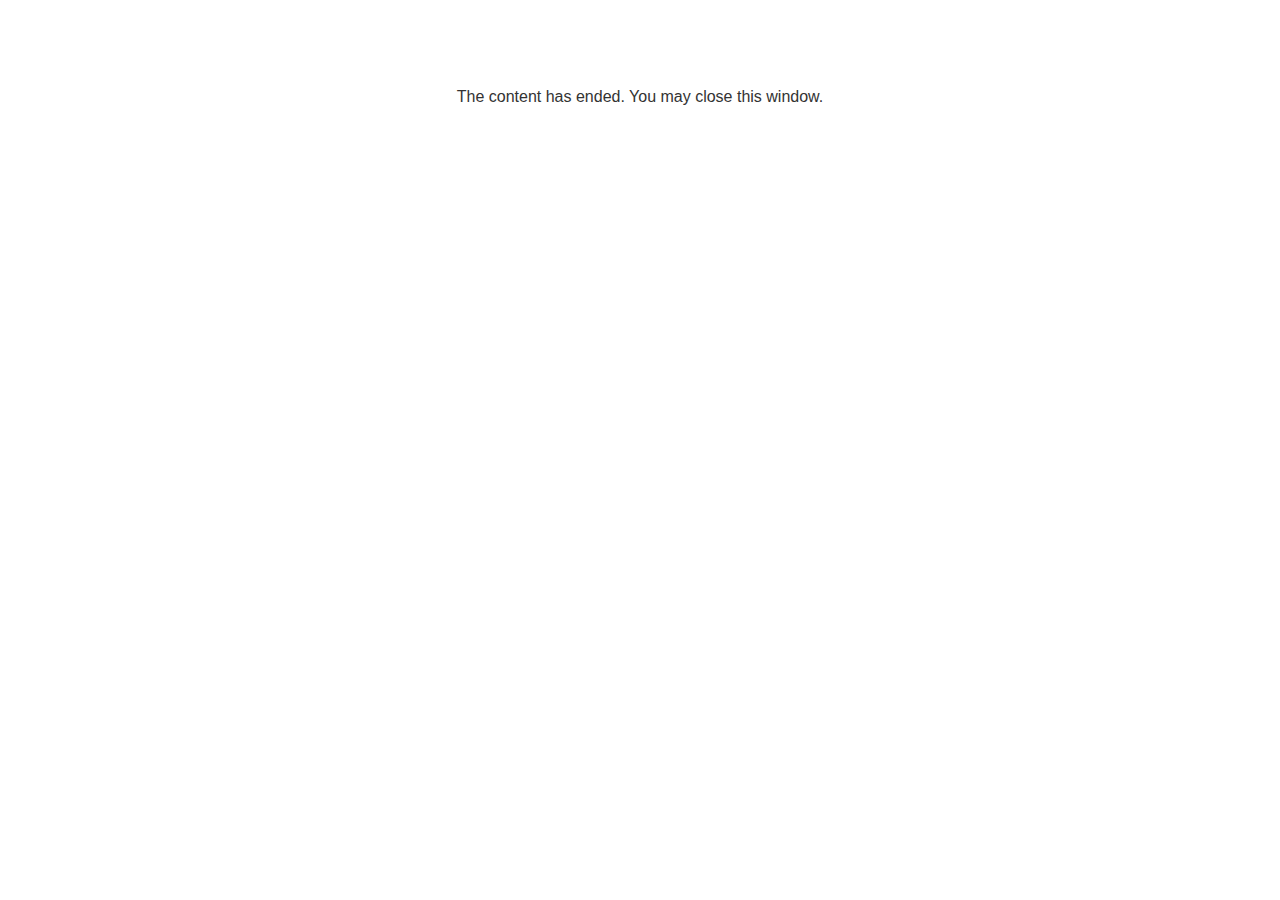
<file: lms/goodbye.html>
<!doctype html>
<html>
<body style="background-color: #ffffff;">

<p role="alert" style="color: #333333;font-family: Lato, articulate, tahoma, arial;font-size: medium;text-align: center;">
<br><br><br><br>
The content has ended. You may close this window.
</p>

</body>
</html>
</file>
